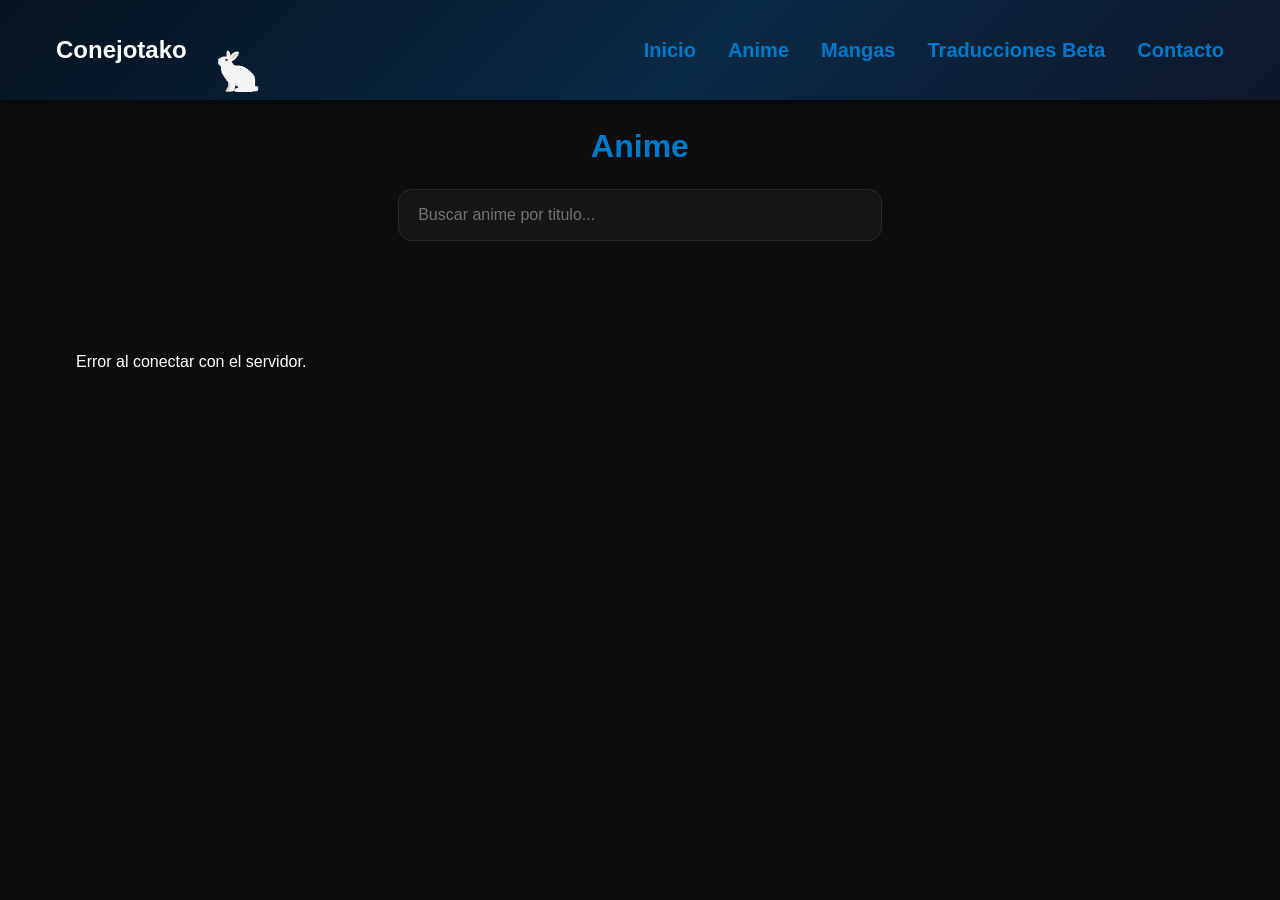
<file: paginas/anime.html>
<!DOCTYPE html>
<html lang="es">

<head>
    <meta charset="UTF-8">
    <meta name="viewport" content="width=device-width, initial-scale=1.0">
    <title>Conejotako - Anime</title>
    <link rel="stylesheet" href="../css/styles.css">
    <link rel="icon" type="image/jpg" href="../img/profile.jpg">
    <!-- Supabase Local -->
    <script src="../js/supabase.js"></script>
</head>

<body class="anime-page">

    <div id="espacio-navbar"></div>
    <h1>Anime</h1>

    <div class="buscador-contenedor">
        <input type="text" id="buscador" placeholder="Buscar anime por titulo...">
    </div>

    <div id="contenedor-biblioteca" class="biblioteca">
        <p id="estado-carga" style="color: white; padding: 20px; font-family: sans-serif;">Cargando catálogo...</p>
    </div>

    <script src="../js/navbar.js"></script>
    <script src="../js/biblioteca_anime.js"></script>
</body>

</html>
</file>
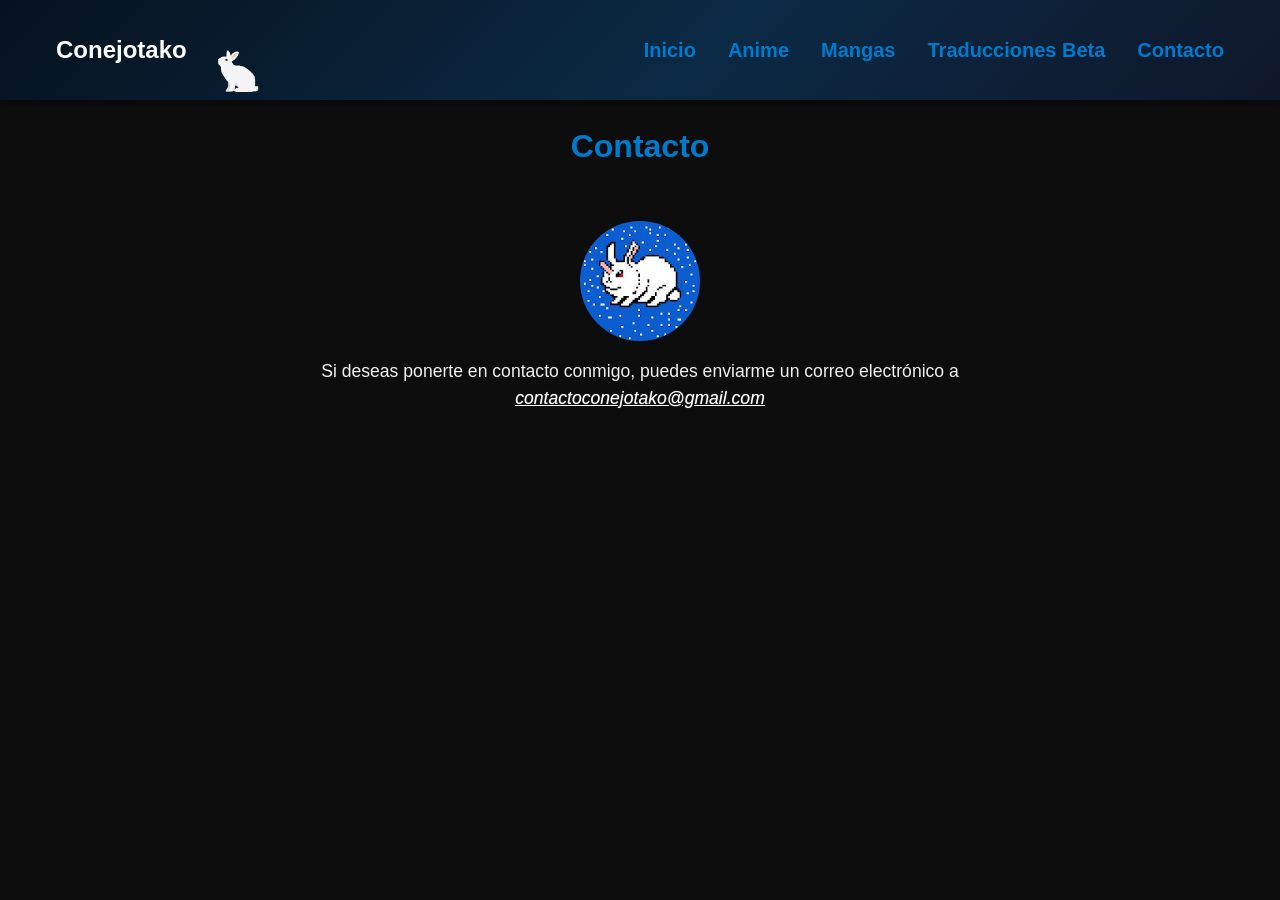
<file: paginas/contacto.html>
<!DOCTYPE html>
<html lang="es">

<head>
    <meta charset="UTF-8">
    <meta name="viewport" content="width=device-width, initial-scale=1.0">
    <title>Conejotako</title>
    <!-- referenciar Archivo css -->
    <link rel="stylesheet" href="../css/styles.css">
    <link rel="icon" type="image/jpg" href="../img/profile.jpg">
</head>

<body>

    <div id="espacio-navbar"></div>
    <h1>Contacto</h1>

    <div class="descripcion" id="id-descripcion">

        <img src="../img/profile.jpg" alt="profile" class="descripcion-profile">

        <p class="descripcion-texto">
            Si deseas ponerte en contacto conmigo, puedes enviarme un correo electrónico a
            <br>
            
            <a href="mailto:contactoconejotako@gmail.com">contactoconejotako@gmail.com</a>
        </p>

    </div>
</body>


<script src="../js/navbar.js"></script>

</html>
</file>
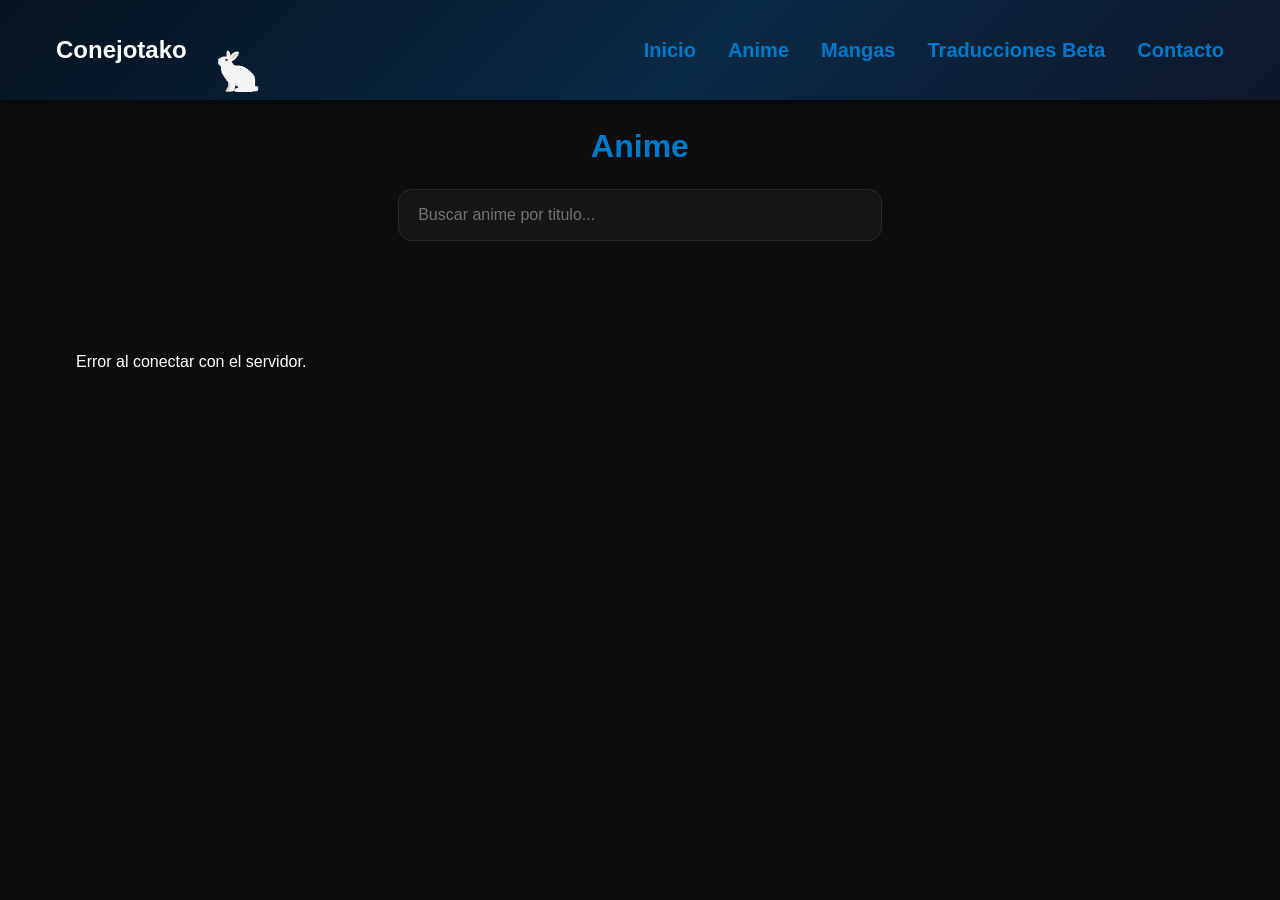
<file: paginas/escenario.html>
<!DOCTYPE html>
<html lang="es">

<head>
    <meta charset="UTF-8">
    <meta name="viewport" content="width=device-width, initial-scale=1.0">
    <title>Conejotako - Escenario</title>
    <link rel="stylesheet" href="../css/styles.css">
    <link rel="icon" type="image/jpg" href="../img/profile.jpg">
    <!-- Supabase Local -->
    <script src="../js/supabase.js"></script>
</head>

<body>

    <div id="espacio-navbar"></div>

    <main class="escenario-layout">
        <!-- COLUMNA IZQUIERDA: EL REPRODUCTOR Y DETALLES -->
        <section class="streaming-principal">
            <div class="video-wrapper">
                <iframe id="reproductor-iframe" src="" frameborder="0" allowfullscreen></iframe>
            </div>

            <div class="info-capitulo-bloque">
                <h2 id="titulo-streaming-actual">Cargando...</h2>

                <!-- Pestaña o bloque de descargas/opciones estilo "Desu" -->
                <div class="tabs-zona">
                    <button class="tab-btn activo">Descargas</button>
                </div>
                <div class="contenido-tab" id="contenedor-descargas">
                    <!-- Enlaces de MEGA / OneDrive dinámicos -->
                </div>
            </div>
        </section>

        <!-- COLUMNA DERECHA: PLAYLIST DE EPISODIOS -->
        <aside class="sidebar-episodios">
            <!-- Selector de rangos superior (ej: Ep 1 - 16) -->
            <div class="sidebar-header">
                <span id="rango-texto" class="rango-badge">Episodios</span>
            </div>

            <!-- Lista con Scroll con las miniaturas de los caps -->
            <div class="lista-scroll-vertical" id="playlist-contenedor">
                <!-- Se llena dinámicamente -->
            </div>

            <!-- Controles inferiores del Sidebar -->
            <div class="sidebar-controles">
                <a id="btn-volver-lobby" href="#" class="btn-sidebar action-secondary">≡ Ver todos los episodios</a>

                <div class="navegacion-caps-flex">
                    <button id="btn-anterior" class="btn-sidebar action-primary">❮ Anterior</button>
                    <button id="btn-siguiente" class="btn-sidebar action-primary">Siguiente ❯</button>
                </div>
            </div>
        </aside>
    </main>

    <script src="../js/navbar.js"></script>
    <script src="../js/escenario.js"></script>
</body>

</html>
</file>
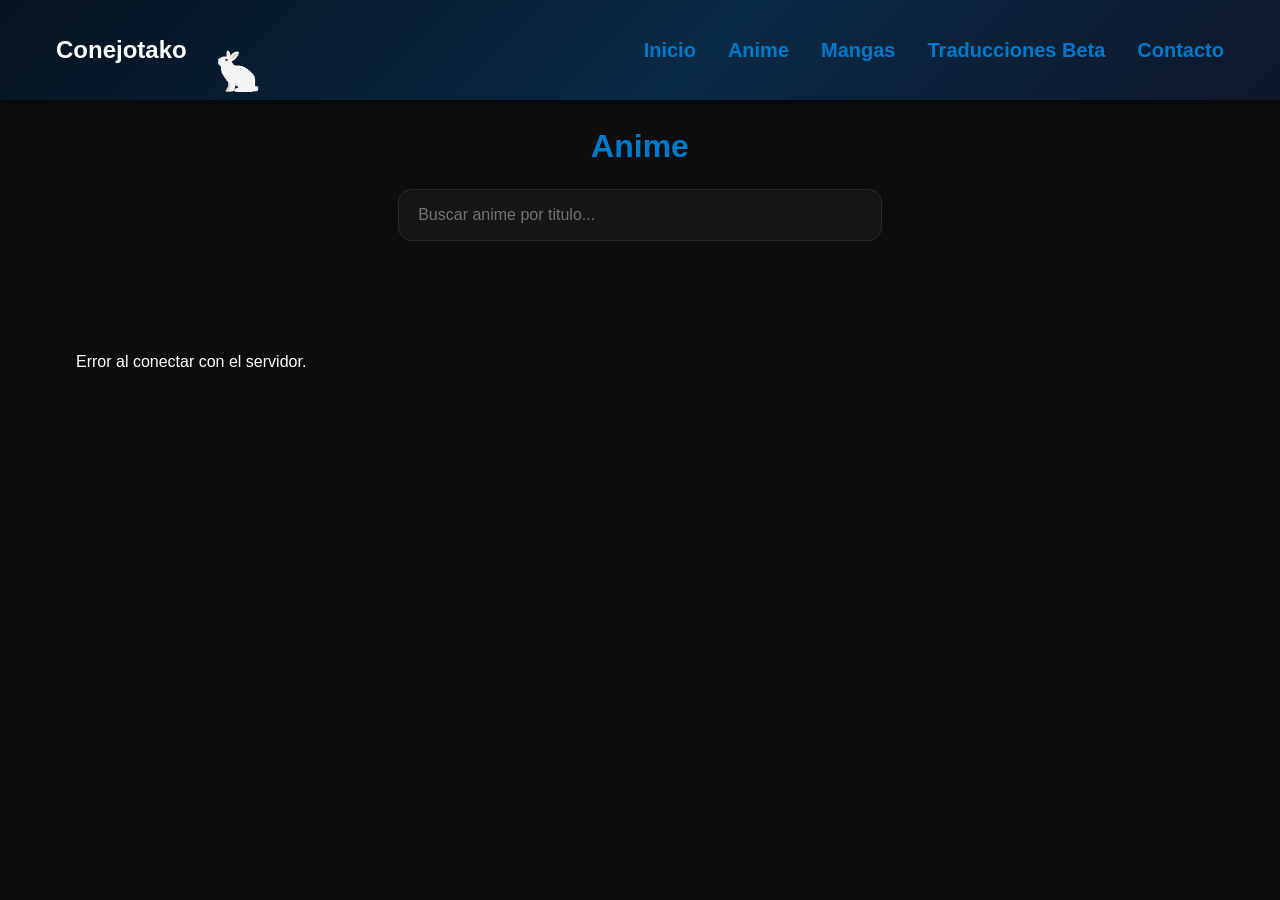
<file: paginas/lobby.html>
<!DOCTYPE html>
<html lang="es">

<head>
    <meta charset="UTF-8">
    <meta name="viewport" content="width=device-width, initial-scale=1.0">
    <title>Conejotako - Lobby</title>
    <!-- CSS general y el CSS específico del Lobby -->
    <link rel="stylesheet" href="../css/styles.css">
    <link rel="stylesheet" href="../css/styles_lobby.css">
    <link rel="icon" type="image/jpg" href="../img/profile.jpg">

    <!-- Supabase Local -->
    <script src="../js/supabase.js"></script>
</head>

<body>

    <div id="espacio-navbar"></div>

    <main class="lobby-container">
        <!-- SECCIÓN ENCABEZADO (Basado en la parte superior de image_8f80a3.png) -->
        <section class="anime-header" id="anime-header">
            <p class="estado-lobby">Cargando información del anime...</p>
        </section>

        <!-- BARRAS DE HERRAMIENTAS (Buscador e Invertir) -->
        <section class="controles-capitulos">
            <div class="buscador-bloque">
                <input type="number" id="buscador-input" min="1" step="1"
                    oninput="this.value = this.value.replace(/[^0-9]/g, '');"
                    placeholder="Buscar capítulo, sólo número...">
            </div>
            <button id="btn-invertir" class="btn-util">↓ Invertir</button>
        </section>

        <!-- CUADRÍCULA DE CAPÍTULOS (Pequeños cuadraditos de la imagen) -->
        <section class="grid-capitulos" id="grid-capitulos">
            <!-- Se llena dinámicamente desde JS -->
        </section>
    </main>

    <!-- Scripts -->
    <script src="../js/navbar.js"></script>
    <script src="../js/lobby.js"></script>
</body>

</html>
</file>
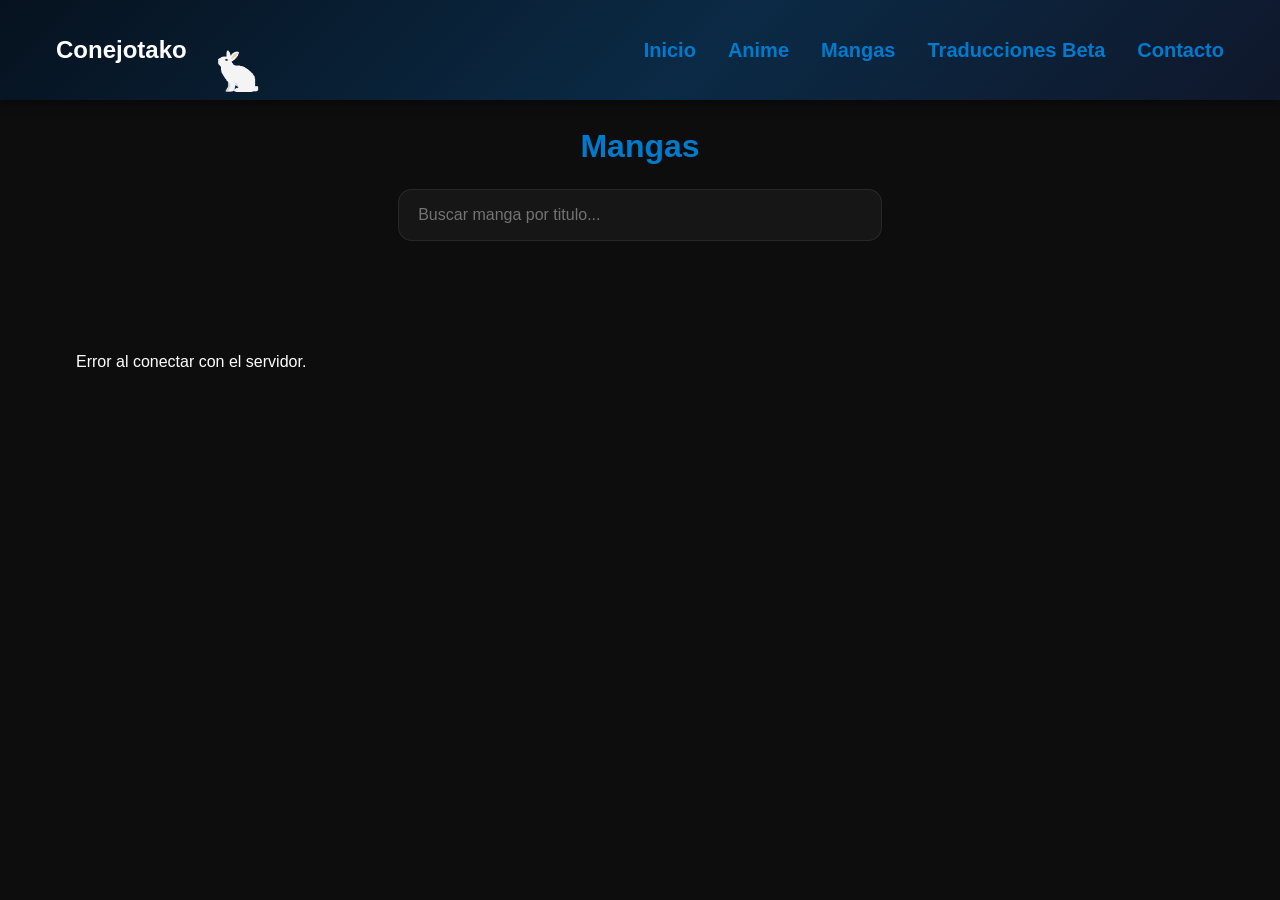
<file: paginas/mangas.html>
<!DOCTYPE html>
<html lang="es">
<head>
    <meta charset="UTF-8">
    <meta name="viewport" content="width=device-width, initial-scale=1.0">
    <title>Conejotako - Mangas</title>
    <link rel="stylesheet" href="../css/styles.css">
    <link rel="icon" type="image/jpg" href="../img/profile.jpg">
    <!-- Supabase Local -->
    <script src="../js/supabase.js"></script>
</head>
<body class="mangas-page">
    
    <div id="espacio-navbar"></div>
    
    <h1>Mangas</h1>

    <div class="buscador-contenedor">
        <input type="text" id="buscador" placeholder="Buscar manga por titulo...">
    </div>

    <div id="contenedor-biblioteca" class="biblioteca">
        <p id="estado-carga" style="color: white; padding: 20px; font-family: sans-serif;">Cargando catálogo de mangas...</p>
    </div>

    <script src="../js/navbar.js"></script>    
    <script src="../js/biblioteca_manga.js"></script> 
</body>
</html>
</file>
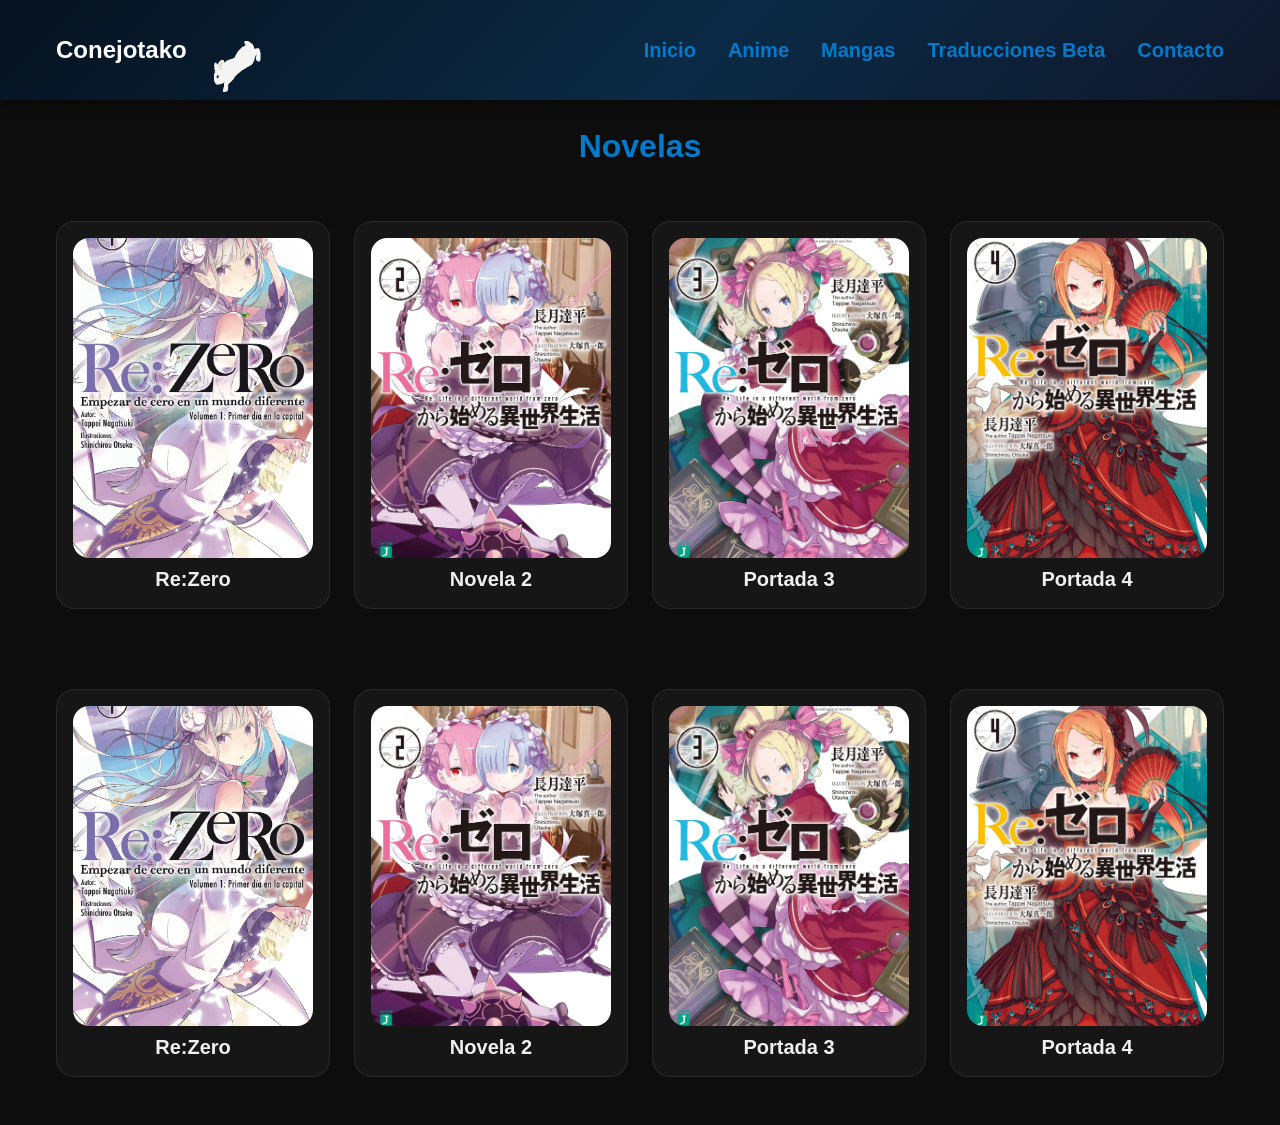
<file: paginas/novelas.html>
<!DOCTYPE html>
<html lang="es">

<head>
    <meta charset="UTF-8">
    <meta name="viewport" content="width=device-width, initial-scale=1.0">
    <title>Conejotako</title>
    <!-- referenciar Archivo css -->
    <link rel="stylesheet" href="../css/styles.css">
    <!-- Icono de la pestaña del navegador (favicon) -->
    <link rel="icon" type="image/jpg" href="../img/profile.jpg">
</head>

<body>

    <div id="espacio-navbar"></div>
    <h1>Novelas</h1>

    <div class="biblioteca">
        <div class="biblioteca-item">
            <a href="https://mega.nz/folder/djYFmJaa#c9sfvZiD4sNgUgt1pMrbiA" target="_blank" rel="noopener noreferrer">
                <img src="../img/novelas/rezero/arco1.jpg" alt="Re:Zero">
                <span>Re:Zero</span>
            </a>
        </div>

        <div class="biblioteca-item">
            <a href="https://mega.nz/folder/VqZwWIKB#xMO2sMDrgUQTqXofHR79Xw" target="_blank" rel="noopener noreferrer">
                <img src="../img/novelas/rezero/arco2.jpg" alt="Novela 2">
                <span>Novela 2</span>
            </a>
        </div>

        <div class="biblioteca-item">
            <a href="https://mega.nz/folder/QzQ1UDIa#tw0SK-PJf59lYWTDohXbYg" target="_blank" rel="noopener noreferrer">
                <img src="../img/novelas/rezero/arco3.jpg" alt="Portada 3">
                <span>Portada 3</span>
            </a>
        </div>

        <div class="biblioteca-item">
            <a href="https://mega.nz/folder/AipR3IiT#YDYjlN-SAHyLnlCnoQ0vDQ" target="_blank" rel="noopener noreferrer">
                <img src="../img/novelas/rezero/arco4.jpg" alt="Portada 4">
                <span>Portada 4</span>
            </a>
        </div>
    </div>

    <div class="biblioteca">
        <div class="biblioteca-item">
            <a href="https://mega.nz/folder/djYFmJaa#c9sfvZiD4sNgUgt1pMrbiA" target="_blank" rel="noopener noreferrer">
                <img src="../img/novelas/rezero/arco1.jpg" alt="Re:Zero">
                <span>Re:Zero</span>
            </a>
        </div>

        <div class="biblioteca-item">
            <a href="https://mega.nz/folder/VqZwWIKB#xMO2sMDrgUQTqXofHR79Xw" target="_blank" rel="noopener noreferrer">
                <img src="../img/novelas/rezero/arco2.jpg" alt="Novela 2">
                <span>Novela 2</span>
            </a>
        </div>

        <div class="biblioteca-item">
            <a href="https://mega.nz/folder/QzQ1UDIa#tw0SK-PJf59lYWTDohXbYg" target="_blank" rel="noopener noreferrer">
                <img src="../img/novelas/rezero/arco3.jpg" alt="Portada 3">
                <span>Portada 3</span>
            </a>
        </div>

        <div class="biblioteca-item">
            <a href="https://mega.nz/folder/AipR3IiT#YDYjlN-SAHyLnlCnoQ0vDQ" target="_blank" rel="noopener noreferrer">
                <img src="../img/novelas/rezero/arco4.jpg" alt="Portada 4">
                <span>Portada 4</span>
            </a>
        </div>
    </div>

</body>


<script src="../js/navbar.js"></script>

</html>
</file>
<file: css/styles.css>
@import url("navbar.css");
@import url("styles_escenario.css");
@import url("styles_library.css");
@import url("styles_lobby.css");
@import url("styles_traducciones.css");
@import url("styles_yt.css");

* {
  box-sizing: border-box;
}

/* === Estilo general del cuerpo del documento === */
body {
  font-family: Arial, sans-serif;          /* Fuente principal */
  line-height: 1.6;                        /* Altura de línea para legibilidad */
  margin: 0;                               /* Elimina margen por defecto */
  padding: 0;                              /* Elimina padding por defecto */
  background-color: #0d0d0d;               /* Fondo oscuro inspirado en tu imagen */
  color: #f0f0f0;                          /* Texto claro para contraste */
  padding-top: 100px;                      /* Espacio reservado para navbar fija */
}

/* === Encabezado general (nombre) === */
.header {
  background: #007acc;                     /* Fondo azul vibrante */
  color: white;                            /* Texto blanco */
  padding: 2rem;                           /* Espaciado interno amplio */
  text-align: center;                      /* Centra contenido */
}

/* === Alternativa de encabezado (más oscuro), usada si .header es un <div> === */
div.header {
  background-color: #313131;               /* Fondo gris oscuro */
  color: white;
  padding: 1rem;
  text-align: center;
}

/* === Estilo común para todas las secciones principales (excepto navbar/header) === */
.section {
  padding: 2rem;                           /* Relleno interno */
  max-width: 800px;                        /* Ancho máximo para legibilidad */
  margin: auto;                            /* Centrado horizontal */
  scroll-margin-top: 120px; /* Evita que los títulos se oculten al hacer clic en enlaces */
}

/* === Título de secciones primarias === */
h1 {
  color: #007acc;                          /* Azul vibrante para destacar */
  text-align: center;
  margin-bottom: 1rem;
}

/* === Título de secciones secundarias === */
h2 {
  color: #007acc;                          /* Azul vibrante para destacar */
  text-align: center;
  margin-bottom: 1rem;
}

/* === Botones tipo enlace === */
a.btn {
  display: inline-block;
  margin-top: 1rem;
  padding: 0.5rem 1rem;
  background: #007acc;
  color: white;
  border-radius: 5px;                      /* Bordes redondeados */
}

/* Estilo específico para el enlace de Discord */
.descripcion-texto a {
    color: #ffffff;             /* Color blanco */
    font-style: italic;         /* Letra cursiva */
    text-shadow: 0px 0px 1px rgba(255, 255, 255, 0.5); /* Un sutil truco para que resalte más */    
    transition: color 0.3s ease, opacity 0.3s ease; /* Transición suave para cuando pasen el mouse */
}

/* Efecto opcional y recomendado cuando el usuario pasa el mouse por encima (Hover) */
.descripcion-texto a:hover {
    opacity: 0.8;               /* Se vuelve sutilmente translúcido al pasar el cursor */
    color: #5865F2;             /* OPCIONAL: Cambia al color oficial de Discord si pasan el mouse */
}

/* === Pie de página === */
footer {
  text-align: center;
  padding: 1rem;
  background: #eee;
  margin-top: 2rem;
}

/* === Bloque de descripcion === */
#id-descripcion {
  max-width: 1200px; /* Aumentado para permitir grillas de 3 columnas más anchas */
  margin: 0 auto;
  padding: 2rem 1rem 3rem;
}

.descripcion-profile {
  width: 120px;
  height: 120px;
  object-fit: cover;
  border-radius: 50%;
  display: block;
  margin: 0 auto 1rem;
}

.descripcion-texto {
  text-align: center;
  color: #f0f0f0;
  font-size: 1.1rem;
  line-height: 1.5;
}

/* === Bloque de Discord === */
#id-discord {
  max-width: 800px;
  margin: 0 auto;
  padding: 2rem 1rem 3rem;
  text-align: center;
}

#id-discord a {
  display: inline-flex;
  align-items: center;
  justify-content: center;
  margin-top: 1rem;
}

#id-discord img {
  width: 140px;
  height: 140px;
  object-fit: cover;
  border-radius: 24px;
  display: block;
  background: rgba(255, 255, 255, 0.04);
  border: 1px solid rgba(255, 255, 255, 0.08);
  /* box-shadow: 0 8px 24px rgba(0, 0, 0, 0.35); */
}

/* === Bloque de redes sociales en grilla === */
#id-redes {
  max-width: 1100px;
  margin: 0 auto;
  padding: 2rem 1rem 3rem;
  text-align: center;
}

.redes-list {
  list-style: none;
  padding: 0;
  margin: 1.5rem 0 0;
  display: grid;
  grid-template-columns: repeat(4, minmax(0, 1fr));
  gap: 1.5rem;
}

.redes-list li {
  display: flex;
  flex-direction: column;
  align-items: center;
  justify-content: flex-start;
  gap: 0.75rem;
  padding: 1rem;
  border-radius: 16px;
  background: rgba(255, 255, 255, 0.04);
  border: 1px solid rgba(255, 255, 255, 0.08);
}

.redes-list a {
  display: flex;
  flex-direction: column;
  align-items: center;
  justify-content: flex-start;
  gap: 0.75rem;
  width: 100%;
  color: inherit;
  text-decoration: none;
}

.redes-list img {
  width: 56px;
  height: 56px;
  object-fit: cover;
  border-radius: 14px;
  display: block;
}

.redes-list span {
  display: block;
  font-size: 0.95rem;
  line-height: 1.3;
  color: #f0f0f0;
  word-break: break-word;
}

/* EFECTOS DE MOVIMIENTO PARA LAS REDES SOCIALES */

/* 1. Preparación de los enlaces de las redes */
.redes-list li a {
    display: flex;                /* Alinea el icono y el texto en fila */
    align-items: center;
    gap: 10px;
    text-decoration: none;
    
    /* Prepara el terreno para que la animación al pasar el mouse sea fluida */
    transition: transform 0.3s ease, filter 0.3s ease; 
}

/* 2. El salto al pasar el mouse (:hover) por la red social */
.redes-list li a:hover {
    transform: translateY(-5px);  /* Hace saltar la red social 5 píxeles hacia arriba */
    filter: brightness(1.2);      /* Opcional: le da un ligero brillo extra al icono y texto */
}


/* EFECTO DE MOVIMIENTO PARA EL BANNER DE DISCORD */
.discord a {
    display: inline-block;        /* Permite que el enlace responda al movimiento vertical */
    margin-top: 15px;
    transition: transform 0.3s ease, filter 0.3s ease;
}

/* 2. El salto al pasar el mouse (:hover) sobre el botón de Discord */
.discord a:hover {
    transform: translateY(-6px);  /* Hace saltar el botón de Discord un poquito más por ser grande */
    filter: drop-shadow(0 8px 15px rgba(114, 137, 218, 0.4)); /* Añade un sutil brillo con el color azul de Discord */
}

/* Contenedor y Estilos del Buscador */
body.traducciones-page .buscador-contenedor,
body.anime-page .buscador-contenedor,
body.mangas-page .buscador-contenedor {
  max-width: 500px;
  margin: 0 auto 2.5rem; /* Centrado con margen inferior */
  padding: 0 0.5rem;
}

body.traducciones-page #buscador,
body.anime-page #buscador,
body.mangas-page #buscador {
  width: 100%;
  padding: 1rem 1.2rem;
  font-size: 1rem;
  color: #ffffff;
  background: rgba(255, 255, 255, 0.04);
  border: 1px solid rgba(255, 255, 255, 0.08);
  border-radius: 14px;
  outline: none;
  transition: border-color 0.3s ease, background 0.3s ease, box-shadow 0.3s ease;
}

body.traducciones-page #buscador::placeholder,
body.anime-page #buscador::placeholder,
body.mangas-page #buscador::placeholder {
  color: rgba(255, 255, 255, 0.4);
}

body.traducciones-page #buscador:focus,
body.anime-page #buscador:focus,
body.mangas-page #buscador:focus {
  background: rgba(255, 255, 255, 0.07);
  border-color: #5865F2; /* Color de enfoque haciendo juego con el hover */
  box-shadow: 0 0 12px rgba(88, 101, 242, 0.2);
}


@media (max-width: 900px) {
  .redes-list {
    grid-template-columns: repeat(2, minmax(0, 1fr));
  }
}

@media (max-width: 520px) {
  .redes-list {
    grid-template-columns: 1fr;
  }
}
</file>
<file: css/styles_lobby.css>
/* ========================================================
   CONTENEDOR PRINCIPAL DEL LOBBY
   ======================================================== */
.lobby-container {
    max-width: 1200px;
    margin: 20px auto;
    padding: 0 20px;
    font-family: sans-serif;
    color: #ffffff;
}

/* ========================================================
   SECCIÓN SUPERIOR: BANNER INFORMATIVO (Flexbox Responsivo)
   ======================================================== */
.anime-header {
    background-color: #1a1e29; /* Gris oscuro del fondo superior */
    border-radius: 8px;
    padding: 24px;
    display: flex;
    gap: 30px;
    margin-bottom: 25px;
    border: 1px solid #2d3548;
}

/* Estado de carga de texto */
.estado-lobby {
    color: #a0aec0;
    font-size: 1.1rem;
    padding: 40px 0;
    text-align: center;
    width: 100%;
    /* Centrar mensaje de Próximamente se subirán los capítulos de esta serie.*/
    grid-column: 1 / -1; 
}
/* Bloque de la portada */
.anime-portada-bloque {
    flex: 0 0 200px; /* Tamaño fijo para la miniatura en PC */
}

.anime-portada-bloque img {
    width: 100%;
    height: auto;
    border-radius: 6px;
    box-shadow: 0 4px 15px rgba(0, 0, 0, 0.5);
    object-fit: cover;
}

/* Bloque de los textos */
.anime-info-bloque {
    flex: 1;
    display: flex;
    flex-direction: column;
    justify-content: center;
    align-items: flex-start; 
}

.anime-info-bloque h2 {
    font-size: 2rem;
    margin: 0 0 15px 0;
    color: #ffffff;
}

.anime-info-bloque .sinopsis {
    font-size: 1rem;
    line-height: 1.6;
    color: #cbd5e0; /* Color gris claro para lectura suave */
    margin: 0 0 20px 0;
}

/* Botón Naranja de Capítulos */
.btn-capitulos-scroll {
background-color: #9d4edd; /* Morado claro/medio inspirado en el fondo de tu logo */
    color: #ffffff;
    border: none;
    padding: 10px 24px;
    font-size: 1rem;
    font-weight: bold;
    border-radius: 6px;
    cursor: pointer;
    align-self: flex-start;
    transition: all 0.2s ease;
    box-shadow: 0 2px 10px rgba(157, 78, 221, 0.3); /* Brillo sutil morado */
}

.btn-capitulos-scroll:hover {
    background-color: #b5179e; /* Un tono más encendido/fucsia al pasar el mouse */
    box-shadow: 0 4px 15px rgba(181, 23, 158, 0.5);
    transform: translateY(-1px);
}
/* ========================================================
   BARRA DE CONTROL: BUSCADOR E INVERTIR
   ======================================================== */
.controles-capitulos {
    background-color: #1c202e;
    padding: 12px 16px;
    border-radius: 6px;
    display: flex;
    gap: 15px;
    align-items: center;
    margin-bottom: 25px;
}

.buscador-bloque {
    flex: 1;
}

.buscador-bloque input {
    width: 100%;
    background-color: #cccccc; /* Gris claro de la imagen */
    border: none;
    padding: 10px 14px;
    border-radius: 4px;
    font-size: 1rem;
    color: #11141d;
    font-weight: 500;
    outline: none;
}

.buscador-bloque input::placeholder {
    color: #555555;
}

/* Botón Invertir */
.btn-util {
    background-color: #38425d;
    color: #ffffff;
    border: none;
    padding: 10px 16px;
    border-radius: 4px;
    cursor: pointer;
    font-size: 0.95rem;
    font-weight: bold;
    white-space: nowrap;
    transition: background-color 0.2s;
}

.btn-util:hover {
    background-color: #4a577a;
}

/* ========================================================
   CUADRÍCULA DE CAPÍTULOS (Auto-ajustable con Grid)
   ======================================================== */
.grid-capitulos {
    display: grid;
    /* Crea columnas automáticas de mínimo 220px. Si entran más, las acomoda al lado */
    grid-template-columns: repeat(auto-fill, minmax(220px, 1fr));
    gap: 20px;
    padding-bottom: 5px;
}

/* Tarjeta contenedora de cada cuadradito */
.capitulo-tarjeta {
    background-color: #1a1e29;
    border-radius: 8px;
    overflow: hidden; /* Corta la imagen para respetar las esquinas redondeadas */
    transition: transform 0.2s ease, box-shadow 0.2s ease;
}

.capitulo-tarjeta:hover {
    transform: translateY(-4px); /* Efecto levitación */
    box-shadow: 0 6px 20px rgba(0, 0, 0, 0.4);
}

.thumbnail-wrapper {
    position: relative;
    width: 100%;
    display: block;
    aspect-ratio: 16 / 9; /* Obliga a mantener las miniaturas en formato horizontal cine */
}

.thumbnail-wrapper img {
    width: 100%;
    height: 100%;
    object-fit: cover; /* Recorta la imagen limpiamente si las proporciones varían */
}

/* ETIQUETA FLOTANTE SOBRE LA MINIATURA DEL CAPÍTULO */
.etiqueta-ep {
    position: absolute;
    top: 10px;
    left: 10px;
    background-color: #240046; /* Morado ultra oscuro para el fondo de la etiqueta */
    color: #e0aaff; /* Texto morado pastel/claro para máxima lectura */
    padding: 4px 10px;
    font-size: 0.75rem;
    font-weight: bold;
    border-radius: 12px;
    box-shadow: 0 2px 6px rgba(0, 0, 0, 0.4);
    border: 1.5px solid #c77dff; /* Borde morado brillante que hace que resalte sobre la miniatura */
}

/* EFECTO MORADO CUANDO PASAS EL MOUSE POR LA TARJETA */
.capitulo-tarjeta:hover {
    transform: translateY(-4px);
    box-shadow: 0 6px 20px rgba(157, 78, 221, 0.25); /* Destello morado en la tarjeta */
}

/* Elimina las flechas del input number en Chrome, Safari, Edge y Opera */
.buscador-bloque input::-webkit-outer-spin-button,
.buscador-bloque input::-webkit-inner-spin-button {
    -webkit-appearance: none;
    margin: 0;
}

/* Elimina las flechas en Firefox */
.buscador-bloque input[type=number] {
    -moz-appearance: textfield;
}

/* ========================================================
   MEDIA QUERIES (REGLAS DE ADAPTACIÓN PARA CELULARES)
   ======================================================== */
@media (max-width: 768px) {
    /* El banner pasa de horizontal a vertical en móviles */
    .anime-header {
        flex-direction: column;
        align-items: center;
        text-align: center;
        padding: 16px;
    }

    .anime-portada-bloque {
        flex: 0 0 180px;
        width: 130px; /* Reducimos la portada en móviles */
    }

    .anime-info-bloque h2 {
        font-size: 1.6rem;
        margin-top: 10px;
    }

    .btn-capitulos-scroll {
        align-self: center; /* Centramos el botón en celulares */
    }

    /* Reducimos un poco las celdas en pantallas muy chicas */
    .grid-capitulos {
        grid-template-columns: repeat(auto-fill, minmax(160px, 1fr));
        gap: 12px;
    }
    
    .etiqueta-ep {
        font-size: 0.7rem;
        padding: 3px 8px;
    }
}
</file>
